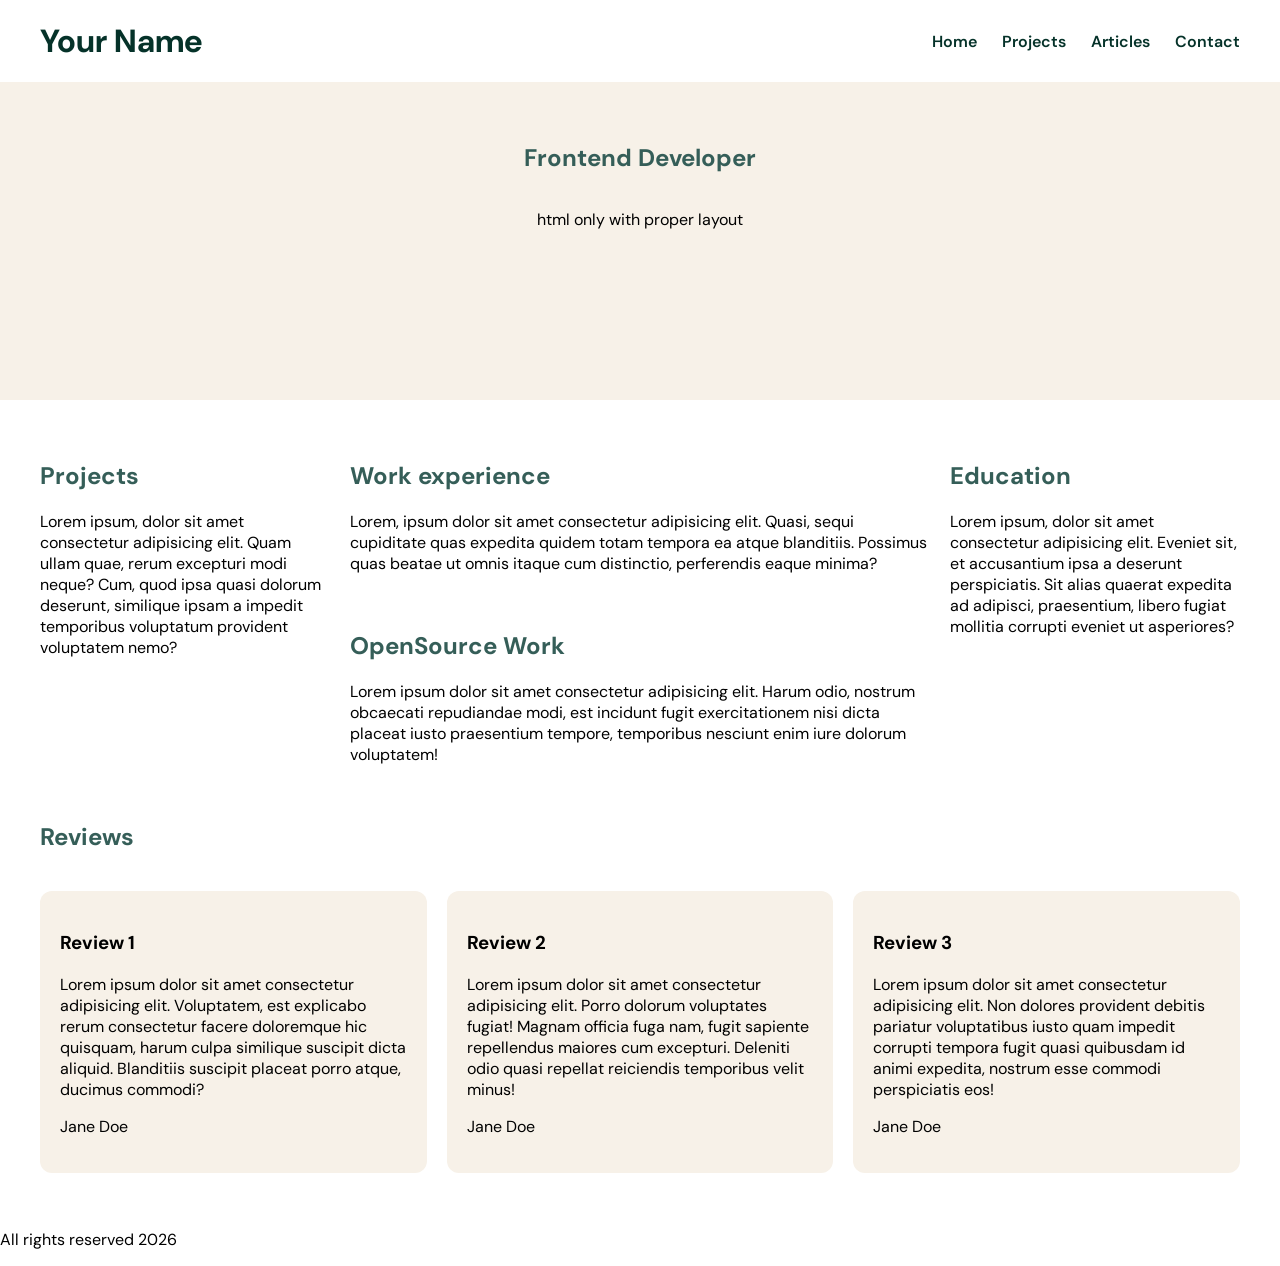
<file: index.html>
<!DOCTYPE html>
<html lang="pt-br">
<head>
    <meta charset="UTF-8">
    <meta name="viewport" content="width=device-width, initial-scale=1.0">
    <meta name="description" content="A basic HTML website">
    <meta name="author" content="Melissa Oliveira">
    <title>Personal Portfolio</title>

    <link rel="stylesheet" href="style.css">
</head>
<body>
    <header class="home-header">
        <div class="topo">
            <h1>Your Name</h1>
            <nav>
                <a href="index.html">Home</a>
                <a href="projects.html">Projects</a>
                <a href="articles.html">Articles</a>
                <a href="contact.html">Contact</a>
            </nav>
        </div>
        <div class="hero-content">
            <h2>Frontend Developer</h2>
            <p>html only with proper layout</p>
        </div>
    </header>
    <main class="home-main">
        <section>
            <h2>Projects</h2>
            <p>Lorem ipsum, dolor sit amet consectetur adipisicing elit. Quam ullam quae, rerum excepturi modi neque? Cum, quod ipsa quasi dolorum deserunt, similique ipsam a impedit temporibus voluptatum provident voluptatem nemo?</p>            
        </section>
        <section>
            <h2>Work experience</h2>
            <p>Lorem, ipsum dolor sit amet consectetur adipisicing elit. Quasi, sequi cupiditate quas expedita quidem totam tempora ea atque blanditiis. Possimus quas beatae ut omnis itaque cum distinctio, perferendis eaque minima?</p>
        </section>
        <section>
            <h2>OpenSource Work</h2>
            <p>Lorem ipsum dolor sit amet consectetur adipisicing elit. Harum odio, nostrum obcaecati repudiandae modi, est incidunt fugit exercitationem nisi dicta placeat iusto praesentium tempore, temporibus nesciunt enim iure dolorum voluptatem!</p>
        </section>
        <section>
            <h2>Education</h2>
            <p>Lorem ipsum, dolor sit amet consectetur adipisicing elit. Eveniet sit, et accusantium ipsa a deserunt perspiciatis. Sit alias quaerat expedita ad adipisci, praesentium, libero fugiat mollitia corrupti eveniet ut asperiores?</p>
        </section>
        <section>
            <h2>Reviews</h2>
            <article>
                <h3>Review 1</h3>
                <p>Lorem ipsum dolor sit amet consectetur adipisicing elit. Voluptatem, est explicabo rerum consectetur facere doloremque hic quisquam, harum culpa similique suscipit dicta aliquid. Blanditiis suscipit placeat porro atque, ducimus commodi?</p>
            <p>Jane Doe</p></article>
            
            <article>
                <h3>Review 2</h3>
                <p>Lorem ipsum dolor sit amet consectetur adipisicing elit. Porro dolorum voluptates fugiat! Magnam officia fuga nam, fugit sapiente repellendus maiores cum excepturi. Deleniti odio quasi repellat reiciendis temporibus velit minus!</p>
                <p>Jane Doe</p>
            </article>
            
            <article>
                <h3>Review 3</h3>
                <p>Lorem ipsum dolor sit amet consectetur adipisicing elit. Non dolores provident debitis pariatur voluptatibus iusto quam impedit corrupti tempora fugit quasi quibusdam id animi expedita, nostrum esse commodi perspiciatis eos!</p>
                <p>Jane Doe</p>
            </article>
        </section>
    </main>
    <footer><p>All rights reserved 2026</p></footer>
</body>
</html>
</file>
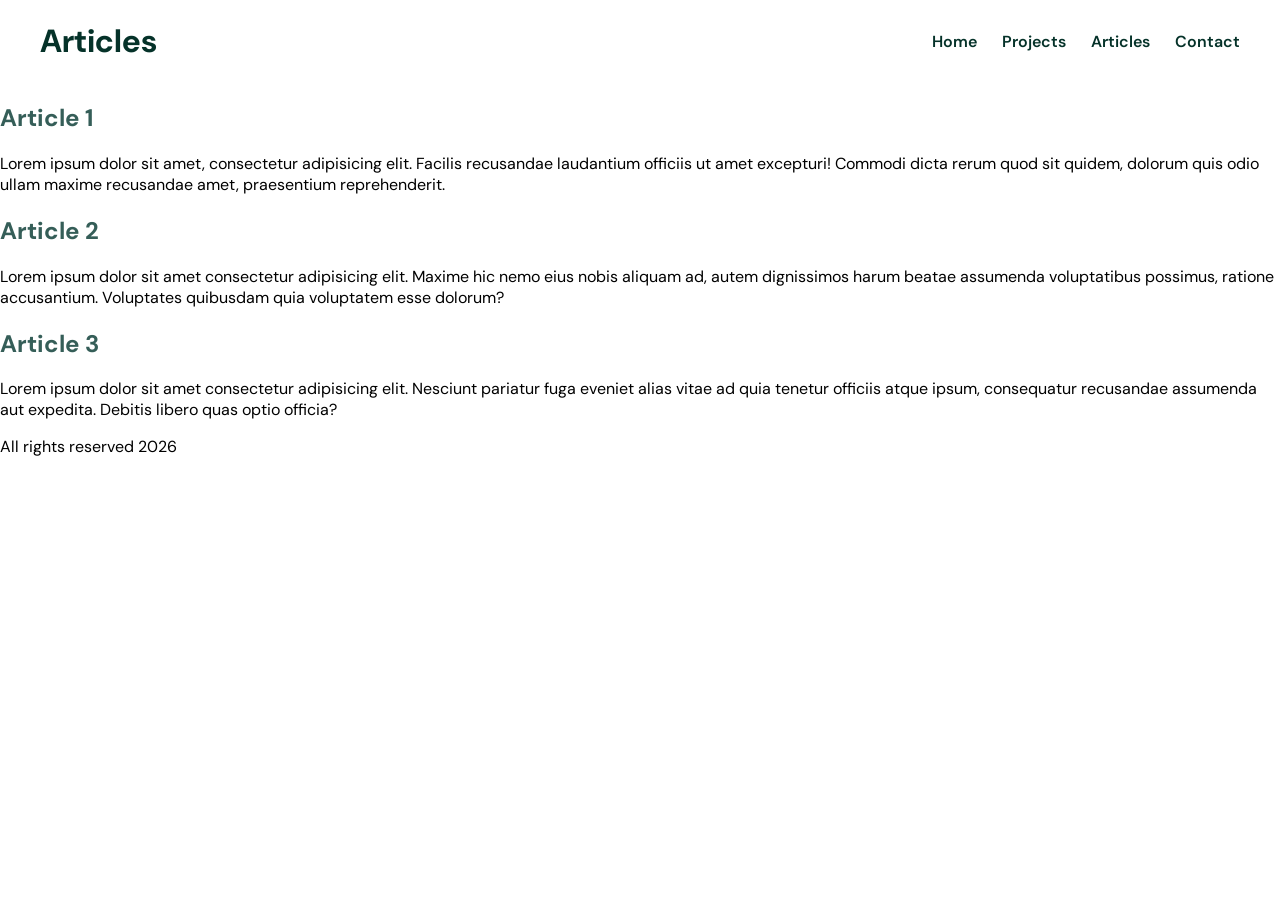
<file: articles.html>
<!DOCTYPE html>
<html lang="pt-br">
<head>
    <meta charset="UTF-8">
    <meta name="viewport" content="width=device-width, initial-scale=1.0">
    <meta name="description" content="A basic HTML website">
    <meta name="author" content="Melissa Oliveira">
    <title>Personal Portfolio</title>
    <link rel="stylesheet" href="style.css">
</head>
<body>
    <header class="inner-header">
        <h1>Articles</h1>
        <nav>
            <a href="index.html">Home</a>
            <a href="projects.html">Projects</a>
            <a href="articles.html">Articles</a>
            <a href="contact.html">Contact</a>
        </nav>
    </header>
    <main>
            <article>
                <h2>Article 1</h2>
                <p>Lorem ipsum dolor sit amet, consectetur adipisicing elit. Facilis recusandae laudantium officiis ut amet excepturi! Commodi dicta rerum quod sit quidem, dolorum quis odio ullam maxime recusandae amet, praesentium reprehenderit.</p>
            </article>
            <article>
                <h2>Article 2</h2>
                <p>Lorem ipsum dolor sit amet consectetur adipisicing elit. Maxime hic nemo eius nobis aliquam ad, autem dignissimos harum beatae assumenda voluptatibus possimus, ratione accusantium. Voluptates quibusdam quia voluptatem esse dolorum?</p>
            </article>
            <article>
                <h2>Article 3</h2>
                <p>Lorem ipsum dolor sit amet consectetur adipisicing elit. Nesciunt pariatur fuga eveniet alias vitae ad quia tenetur officiis atque ipsum, consequatur recusandae assumenda aut expedita. Debitis libero quas optio officia?</p>
            </article>
    </main>
    <footer><p>All rights reserved 2026</p></footer>
</body>
</html>
</file>
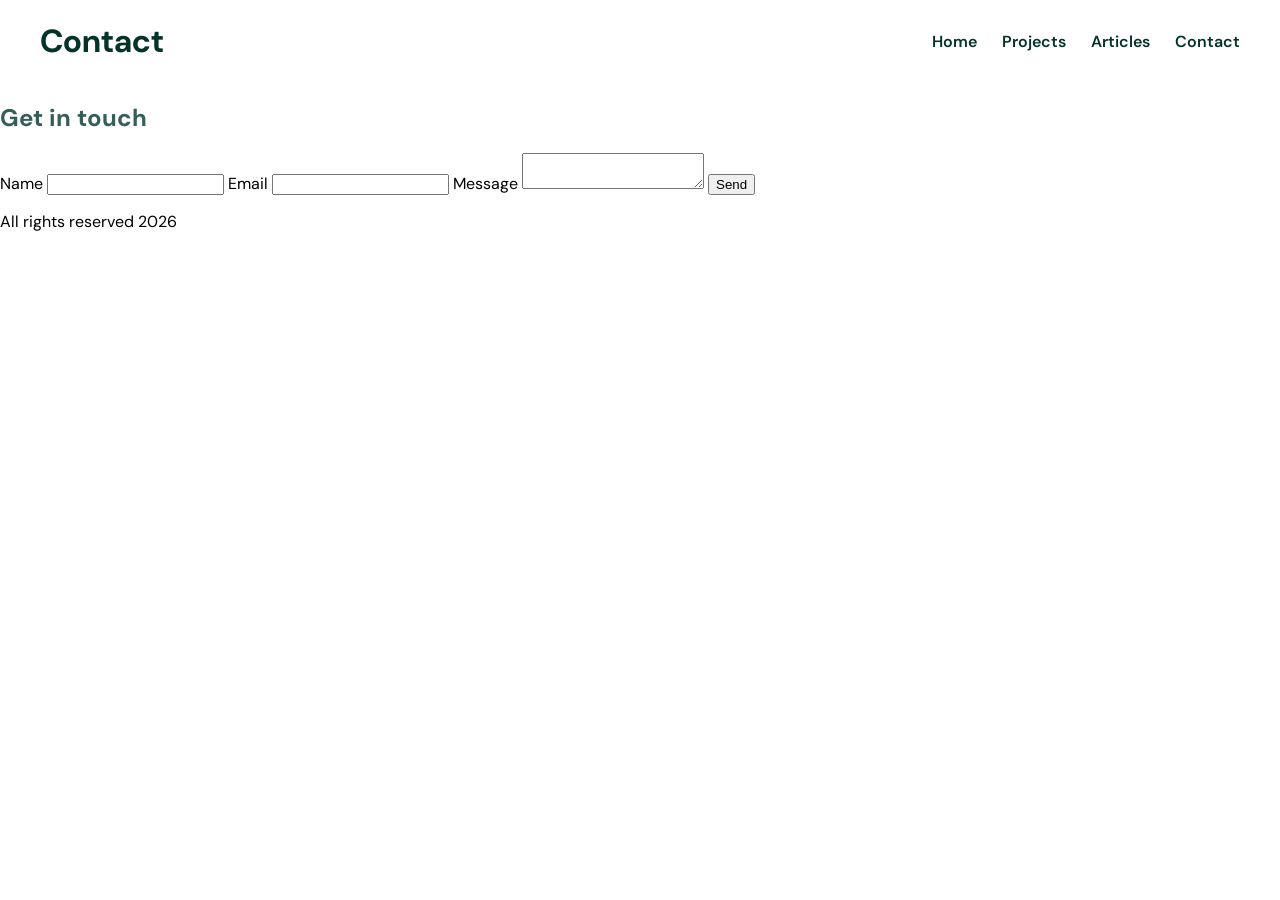
<file: contact.html>
<!DOCTYPE html>
<html lang="pt-br">
<head>
    <meta charset="UTF-8">
    <meta name="viewport" content="width=device-width, initial-scale=1.0">
    <meta name="description" content="A basic HTML website">
    <meta name="author" content="Melissa Oliveira">
    <title>Personal Portfolio</title>
    <link rel="stylesheet" href="style.css">
</head>
<body>
    <header class="inner-header">
        <h1>Contact</h1>
        <nav>
            <a href="index.html">Home</a>
            <a href="projects.html">Projects</a>
            <a href="articles.html">Articles</a>
            <a href="contact.html">Contact</a>
        </nav>
    </header>
    <main>
        <h2>Get in touch</h2>
        <form>
            <label for="iName">Name</label>
            <input type="text" id="iName">

            <label for="iEmail">Email</label>
            <input type="email" name="Email" id="iEmail">

            <label for="iMessage">Message</label>
            <textarea name="Message" id="iMessage"></textarea>
            
            <input type="submit" value="Send">
        </form>
        </main>
    <footer><p>All rights reserved 2026</p></footer>
</body>
</html>
</file>
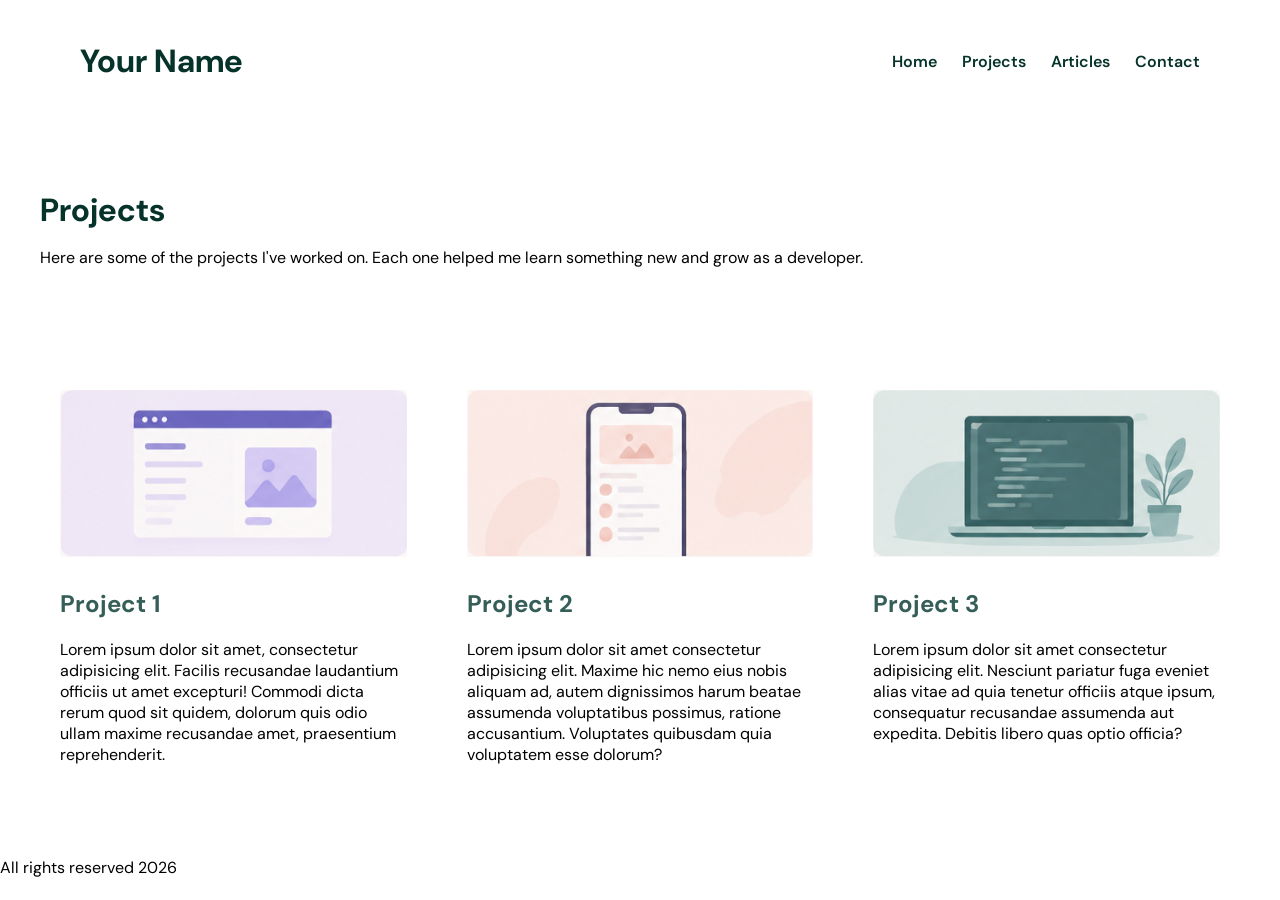
<file: projects.html>
<!DOCTYPE html>
<html lang="pt-br">
<head>
    <meta charset="UTF-8">
    <meta name="viewport" content="width=device-width, initial-scale=1.0">
    <meta name="description" content="A basic HTML website">
    <meta name="author" content="Melissa Oliveira">
    <title>Personal Portfolio</title>
    <link rel="stylesheet" href="style.css">
</head>
<body>
    <header class="inner-header">
        <div class="topo">
            <h1>Your Name</h1>
            <nav>
                <a href="index.html">Home</a>
                <a href="projects.html">Projects</a>
                <a href="articles.html">Articles</a>
                <a href="contact.html">Contact</a>
            </nav>
        </div>
    </header>

    <section class="project-intro">
        <h2>Projects</h2>
        <p>Here are some of the projects I've worked on. Each one helped me learn something new and grow as a developer.</p>
    </section>

    <main class="projects-main">
            <article>
                <img src="images/projeto1_imagem.png" alt="Imagem do Projeto 1">
                <h2>Project 1</h2>
                <p>Lorem ipsum dolor sit amet, consectetur adipisicing elit. Facilis recusandae laudantium officiis ut amet excepturi! Commodi dicta rerum quod sit quidem, dolorum quis odio ullam maxime recusandae amet, praesentium reprehenderit.</p>
            </article>
            <article>
                <img src="images/projeto2_imagem.png" alt="Imagem do Projeto 2">
                <h2>Project 2</h2>
                <p>Lorem ipsum dolor sit amet consectetur adipisicing elit. Maxime hic nemo eius nobis aliquam ad, autem dignissimos harum beatae assumenda voluptatibus possimus, ratione accusantium. Voluptates quibusdam quia voluptatem esse dolorum?</p>
            </article>
            <article>
                <img src="images/projeto3_imagem.png" alt="Imagem do Projeto 3">
                <h2>Project 3</h2>
                <p>Lorem ipsum dolor sit amet consectetur adipisicing elit. Nesciunt pariatur fuga eveniet alias vitae ad quia tenetur officiis atque ipsum, consequatur recusandae assumenda aut expedita. Debitis libero quas optio officia?</p>
            </article>
    </main>
    <footer><p>All rights reserved 2026</p></footer>
</body>
</html>
</file>
<file: style.css>
@import url('https://fonts.googleapis.com/css2?family=DM+Sans:ital,opsz,wght@0,9..40,100..1000;1,9..40,100..1000&display=swap');

.home-header{
    background-color: #F7F1E8;
    height: 400px;
}

.inner-header {
    display: flex;
    justify-content: space-between;
    align-items: center;
    padding: 20px 40px;
    background-color: white;
}

.topo {
    display: flex;
    justify-content: space-between;
    align-items: center;
    padding: 20px 40px;
    background-color: white;
    width: 100%;
    box-sizing: border-box;
}

nav {
    display: flex;
    gap: 25px;
}

nav a {
    text-decoration: none;
    color: #053229;
    font-weight: 600;
}

nav a:hover {
    color: #B89D47;
}

.hero-content {
    padding: 40px;
    display: flex;
    flex-direction: column;
    justify-content: center;
    align-items: center;
}

body {
    background-color: white;
    color: #000000;
    font-family: DM Sans;
    font-size: 16px;
    margin: 0;
}

.home-main {
    padding: 40px;
    display: grid;
    grid-template-columns: 1fr 2fr 1fr;
    gap: 20px;
}

.home-main section:nth-child(1) {
    grid-column: 1;
    grid-row: 1 / 3;
}

.home-main section:nth-child(2) {
    grid-column: 2;
    grid-row: 1;
}

.home-main section:nth-child(3) {
    grid-column: 2;
    grid-row: 2;
}

.home-main section:nth-child(4) {
    grid-column: 3;
    grid-row: 1 / 3;
}

.home-main section:last-child {
    grid-column: 1 / -1;
    display: grid;
    grid-template-columns: repeat(3, 1fr);
    gap: 20px;
}

.home-main section:last-child h2 {
    grid-column: 1 / -1;
}

.home-main section:last-child article {
    padding: 20px;
    background-color: #F7F1E8;
    border-radius: 12px;
}

h1 {
    font-size:32px;
    font-weight: 700;
    color: #053229;
    margin: 0;
}

h2 {
    font-size: 24px;
    color: #355E58;
}

.projects-main {
    padding: 40px;
    display: grid;
    grid-template-columns: repeat(3, 1fr);
    gap: 20px;
    justify-content: center;
}

.projects-main article {
    background-color: white;
    padding: 20px;
    border-radius: 12px;
}

.projects-main article img {
    width: 100%;
    height: 180px;
    object-fit: contain;
    border-radius: 12px;
}

.project-intro {
    padding: 40px;
}

.project-intro h2 {
    font-size: 32px;
    color: #053229;
    margin-bottom: 10px;
}

.project-intro h2 {
    font-size: 32px;
    color: #053229;
    margin-bottom: 10px;
}
</file>
